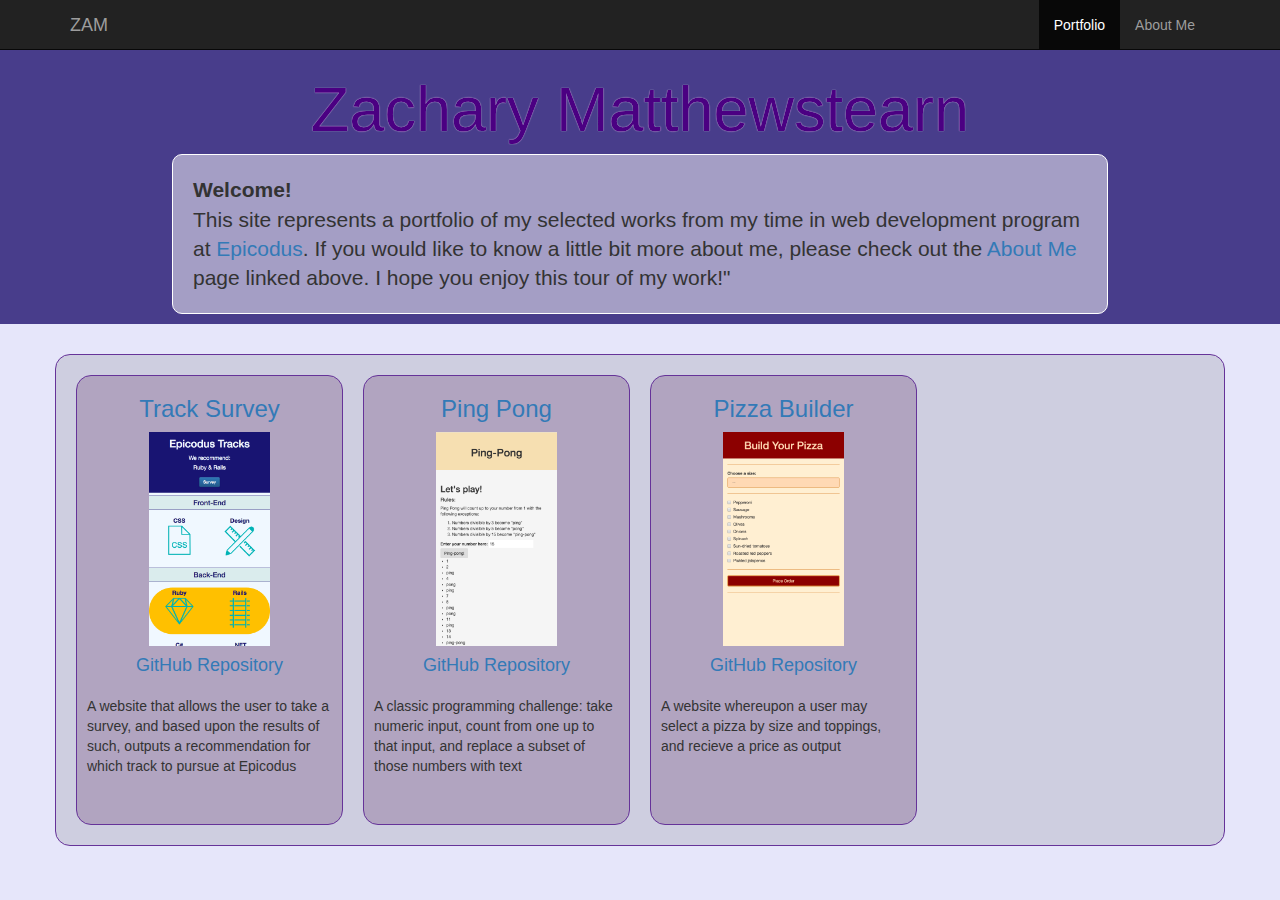
<file: index.html>
<!DOCTYPE html>
<html lang="en">
  <head>
    <link href="css/bootstrap.min.css" rel="stylesheet" type="text/css">
    <link href="css/styles.css" rel="stylesheet" type="text/css">
    <meta charset="utf-8">
    <meta name="viewport" content="width=device-width, initial-scale=1">
    <title>Zachary Matthewstearn</title>
  </head>
  <body>

    <!-- Navbar -->
    <div class="navbar navbar-inverse navbar-fixed-top">
      <div class="container">
        <a class="navbar-brand logo" href="#">ZAM</a>
        <ul class="nav navbar-nav navbar-right">
          <li class="pull-right"><a href="html/about.html">About Me</a></li>
          <li class="pull-right active"><a href="#">Portfolio</a></li>
        </ul>
      </div>
    </div>
    <!-- End Navbar -->

    <!-- Jumbotron -->
    <div class="jumbotron">
      <div class="container">
        <h1>Zachary Matthewstearn</h1>
        <p class="lead hidden-sm hidden-xs">
          <strong>Welcome!</strong><br>
          This site represents a portfolio of my selected works from my time in web development program at <a href="http://www.epicodus.com/">Epicodus</a>. If you would like to know a little bit more about me, please check out the <a href="html/about.html">About Me</a> page linked above. I hope you enjoy this tour of my work!"
        </p>
      </div>
    </div>
    <!-- End Jumbotron -->

    <!-- Main Content -->
    <div class="container main-content">
      <div class="row">
        <div class="col col-sm-6 col-md-4 col-lg-3">
          <div class="example">
            <a href="https://zacharymatthewstearn.github.io/trackSuggester/">
              <h3>Track Survey</h3>
              <img class="img-responsive" src="img/trackSuggester.png" alt="Track Survey">
            </a>
            <a href="https://github.com/zacharyMatthewstearn/trackSuggester">
              <h4>GitHub Repository</h4>
            </a>
            <div class="description">
              <p>
                A website that allows the user to take a survey, and based upon the results of such, outputs a recommendation for which track to pursue at Epicodus
              </p>
            </div>
          </div>
        </div>
        <div class="col col-sm-6 col-md-4 col-lg-3">
          <div class="example">
            <a href="https://zacharymatthewstearn.github.io/pingPong/">
              <h3>Ping Pong</h3>
              <img class="img-responsive" src="img/pingPong.png" alt="Ping Pong">
            </a>
            <a href="https://github.com/zacharyMatthewstearn/pingPong">
              <h4>GitHub Repository</h4>
            </a>
            <div class="description">
              <p>
                A classic programming challenge: take numeric input, count from one up to that input, and replace a subset of those numbers with text
              </p>
            </div>
          </div>
        </div>
        <div class="col col-sm-6 col-md-4 col-lg-3">
          <div class="example">
            <a href="https://zacharymatthewstearn.github.io/pizza/">
              <h3>Pizza Builder</h3>
              <img class="img-responsive" src="img/pizza.png" alt="Pizza Builder">
            </a>
            <a href="https://github.com/zacharyMatthewstearn/pizza">
              <h4>GitHub Repository</h4>
            </a>
            <div class="description">
              <p>
                A website whereupon a user may select a pizza by size and toppings, and recieve a price as output
              </p>
            </div>
          </div>
        </div>
      </div>
    </div>
    <!-- End Main Content -->

  </body>
</html>
</file>
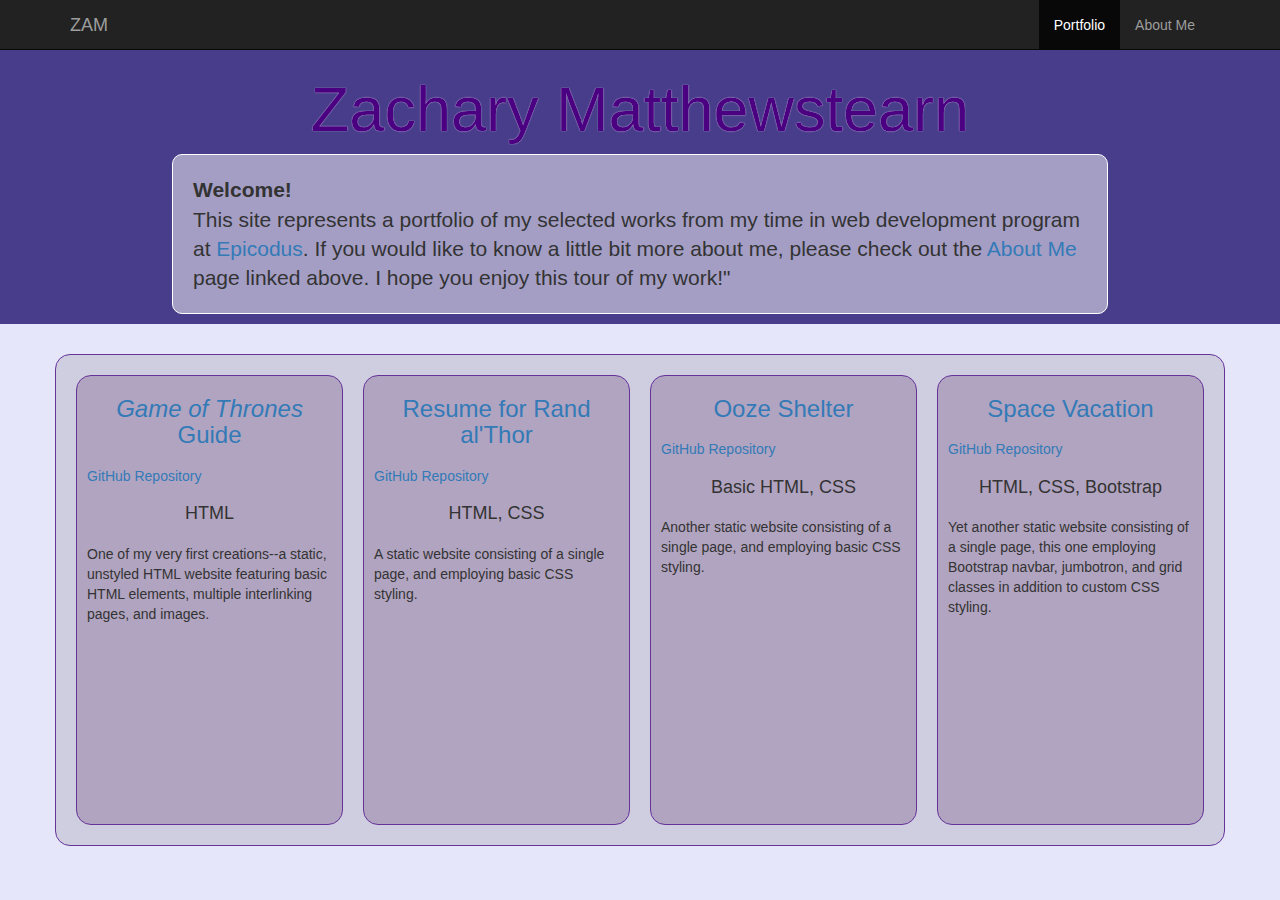
<file: html/index.html>
<!DOCTYPE html>
<html>
  <head>
    <link rel="stylesheet" href="https://maxcdn.bootstrapcdn.com/bootstrap/3.3.7/css/bootstrap.min.css" integrity="sha384-BVYiiSIFeK1dGmJRAkycuHAHRg32OmUcww7on3RYdg4Va+PmSTsz/K68vbdEjh4u" crossorigin="anonymous">
    <link href="../css/styles.css" rel="stylesheet" type="text/css">
    <meta charset="utf-8">
    <title>Zachary Matthewstearn</title>
  </head>
  <body>

    <!-- Navbar -->
    <div class="navbar navbar-inverse navbar-fixed-top">
      <div class="container">
        <a class="navbar-brand logo" href="#">ZAM</a>
        <ul class="nav navbar-nav navbar-right">
          <li class="pull-right"><a href="about.html">About Me</a></li>
          <li class="pull-right active"><a href="#">Portfolio</a></li>
        </ul>
      </div>
    </div>
    <!-- End Navbar -->

    <!-- Jumbotron -->
    <div class="jumbotron">
      <div class="container">
        <h1>Zachary Matthewstearn</h1>
        <p class="lead hidden-sm hidden-xs">
          <strong>Welcome!</strong><br>
          This site represents a portfolio of my selected works from my time in web development program at <a href="http://www.epicodus.com/">Epicodus</a>. If you would like to know a little bit more about me, please check out the <a href="about.html">About Me</a> page linked above. I hope you enjoy this tour of my work!"
        </p>
      </div>
    </div>
    <!-- End Jumbotron -->

    <!-- Main Content -->
    <div class="container main-content">
      <div class="row">
        <div class="col col-sm-6 col-md-3">
          <div class="example">
            <h3><span><a href="https://zacharymatthewstearn.github.io/our_GoT_page"><em>Game of Thrones</em> Guide</a></span></h3>
            <h5><a href="https://github.com/zacharyMatthewstearn/our_GoT_page">GitHub Repository</a></h5>
            <h4><span>HTML</span></h4>
            <div class="description">
              <p>
                One of my very first creations--a static, unstyled HTML website featuring basic HTML elements, multiple interlinking pages, and images.
              </p>
            </div>
          </div>
        </div>
        <div class="col col-sm-6 col-md-3">
          <div class="example">
            <h3><span><a href="https://zacharymatthewstearn.github.io/rand">Resume for Rand al'Thor</a></span></h3>
            <h5><a href="https://github.com/zacharyMatthewstearn/rand">GitHub Repository</a></h5>
            <h4><span>HTML, CSS</span></h4>
            <div class="description">
              <p>
                A static website consisting of a single page, and employing basic CSS styling.
              </p>
            </div>
          </div>
        </div>
        <div class="col col-sm-6 col-md-3">
          <div class="example">
            <h3><span><a href="https://zacharymatthewstearn.github.io/oozeShelter">Ooze Shelter</a></span></h3>
            <h5><a href="https://github.com/zacharyMatthewstearn/oozeShelter">GitHub Repository</a></h5>
            <h4><span>Basic HTML, CSS</span></h4>
            <div class="description">
              <p>
                Another static website consisting of a single page, and employing basic CSS styling.
              </p>
            </div>
          </div>
        </div>
        <div class="col col-sm-6 col-md-3">
          <div class="example">
            <h3><span><a href="https://zacharymatthewstearn.github.io/vacation">Space Vacation</a></span></h3>
            <h5><a href="https://github.com/zacharyMatthewstearn/vacation">GitHub Repository</a></h5>
            <h4><span>HTML, CSS, Bootstrap</span></h4>
            <div class="description">
              <p>
                Yet another static website consisting of a single page, this one employing Bootstrap navbar, jumbotron, and grid classes in addition to custom CSS styling.
              </p>
            </div>
          </div>
        </div>
      </div>
    </div>
    <!-- End Main Content -->

  </body>
</html>
</file>
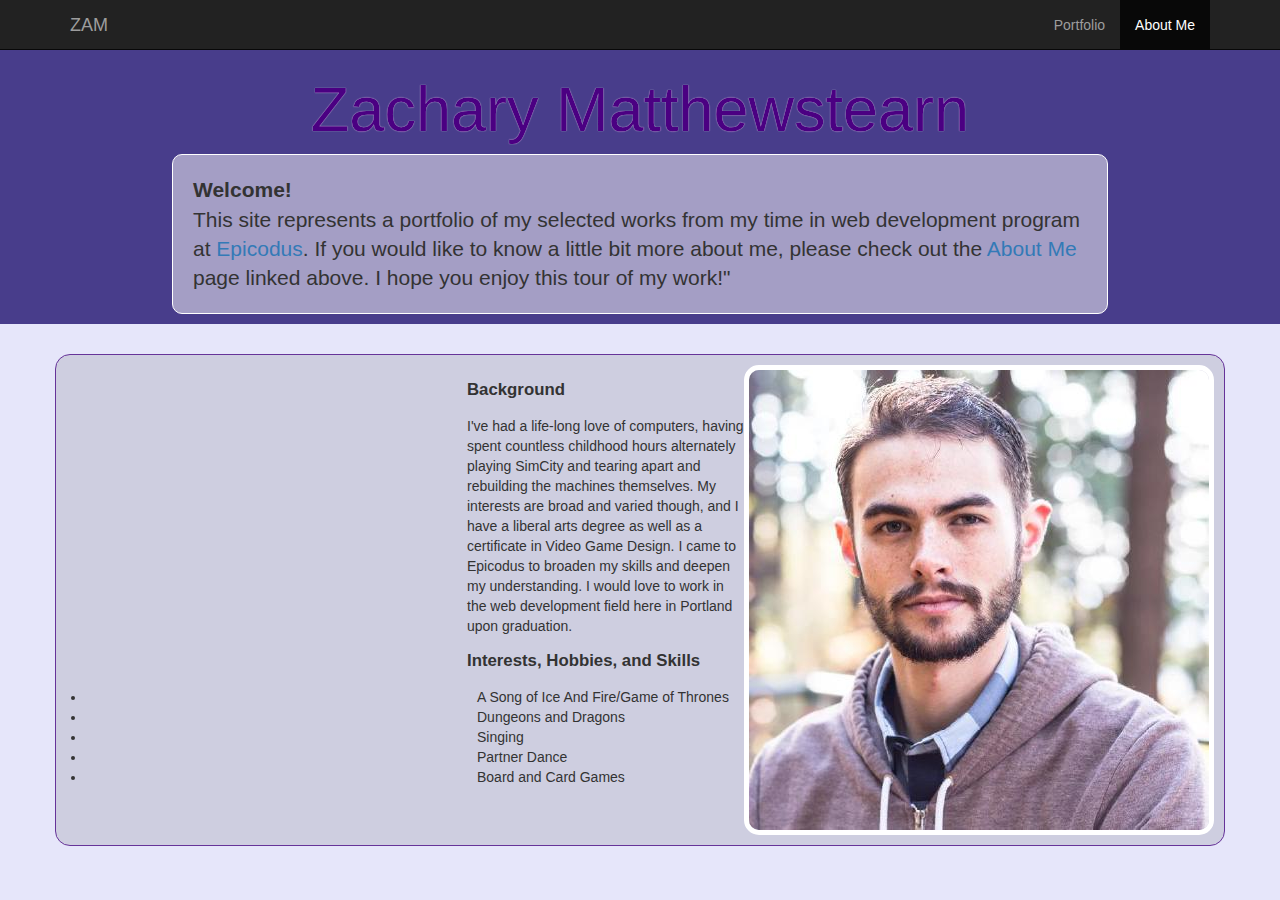
<file: html/about.html>
<!DOCTYPE html>
<html lang="en">
  <head>
    <link rel="stylesheet" href="https://maxcdn.bootstrapcdn.com/bootstrap/3.3.7/css/bootstrap.min.css" integrity="sha384-BVYiiSIFeK1dGmJRAkycuHAHRg32OmUcww7on3RYdg4Va+PmSTsz/K68vbdEjh4u" crossorigin="anonymous">
    <link href="../css/styles.css" rel="stylesheet" type="text/css">
    <meta charset="utf-8">
    <meta name="viewport" content="width=device-width, initial-scale=1">
    <title>Zachary Matthewstearn</title>
  </head>
  <body>

    <!-- Navbar -->
    <div class="navbar navbar-inverse navbar-fixed-top">
      <div class="container">
        <a class="navbar-brand" href="../index.html">ZAM</a>
        <ul class="nav navbar-nav navbar-right">
          <li class="pull-right active"><a href="#">About Me</a></li>
          <li class="pull-right"><a href="../index.html">Portfolio</a></li>
        </ul>
      </div>
    </div>
    <!-- End Navbar -->

    <!-- Jumbotron -->
    <div class="jumbotron">
      <div class="container">
        <h1>Zachary Matthewstearn</h1>
        <p class="lead hidden-sm hidden-xs">
          <strong>Welcome!</strong><br>
          This site represents a portfolio of my selected works from my time in web development program at <a href="http://www.epicodus.com/">Epicodus</a>. If you would like to know a little bit more about me, please check out the <a href="about.html">About Me</a> page linked above. I hope you enjoy this tour of my work!"
        </p>
      </div>
    </div>
    <!-- End Jumbotron -->

    <!-- Main Content -->
    <div class="container main-content">
      <img id="portrait" src="../img/portrait.jpeg" alt="portrait of Zachary Matthewstearn">
      <p class="about-heading">Background</p>
      <p>
        I've had a life-long love of computers, having spent countless childhood hours alternately playing SimCity and tearing apart and rebuilding the machines themselves. My interests are broad and varied though, and I have a liberal arts degree as well as a certificate in Video Game Design. I came to Epicodus to broaden my skills and deepen my understanding. I would love to work in the web development field here in Portland upon graduation.
      </p>
      <p class="about-heading">Interests, Hobbies, and Skills</p>
      <ul>
        <li><p>A Song of Ice And Fire/Game of Thrones</p></li>
        <li><p>Dungeons and Dragons</p></li>
        <li><p>Singing</p></li>
        <li><p>Partner Dance</p></li>
        <li><p>Board and Card Games</p></li>
      </ul>
    </div>
    <!-- End Main Content -->

  </body>
</html>
</file>
<file: css/styles.css>
body {
  margin: 0 auto;
  padding: 45px 0 0;
  background: lavender;
  font-family: "Arial Black", Gadget, sans-serif;
  min-width: 317px;
}
.navbar,
.navbar .container ul,
.navbar .container ul li,
.navbar .container ul li a{
  margin: 0;
  padding: 0;
  height: 50px;
}
.navbar .container ul li a{
  padding: 15px 15px 5px;
}
.jumbotron {
  padding: 1rem 0;
  margin: 0;
  background: darkslateblue;
}
.jumbotron .container {
  padding: 0;
}
.jumbotron .container h1 {
  text-align: center;
  margin: 0;
  text-shadow: 0 0 1px white;
  color: indigo;
}
.jumbotron .lead {
  background: rgba(255,255,255,.5);
  border-radius: 1rem;
  border: 1px solid white;
  padding: 2rem;
  margin: 2rem;
}
.row {
  margin: 0;
  padding: 0;
}
div.container div.row div.col {
  padding: 1rem;
  margin-bottom: 0;
}
.main-content {
  padding: 1rem;
  overflow: auto;
  margin-bottom: 1rem;
}
.about-heading {
  font-weight: bold;
  font-size: 1.2em;
  padding: .8em 0;
}
div.example {
  background: rgba(64,0,64,.2);
  padding: 1rem;
  border: 1px solid rebeccapurple;
  border-radius: 15px;
  margin: 0 auto;
  height: 450px;
}
div.example img {
  display: block;
  max-height: 50%;
  margin: 0 auto;
}
br {
  line-height: 4rem;
}
img#portrait {
  border-radius: 15px;
  border: 5px solid white;
  float: right;
  max-width: 50%;
}
h3,
h4 {
  padding: 1rem 0;
  margin: 0;
  text-align: center;
}
h4 {
  margin-bottom: 1rem;
}
p {
  font-family: Verdana, Geneva, sans-serif;
  max-width: 346px;
  margin: 0 auto;
}
div.jumbotron p.lead {
  max-width: none;
  width: 80%;
  margin: 0 auto;
}
ul {
  padding-left: 2rem;
}




@media only screen and (min-width: 544px) {

}

@media only screen and (min-width: 768px) {
  .jumbotron {
    margin-bottom: 3rem;
  }
  .jumbotron h1 {
    padding: 2rem 0 1rem;
  }
  .col {
    margin-bottom: 1rem;
  }
  .main-content {
    background: rgba(0,0,0,.1);
    border: 1px solid rebeccapurple;
    border-radius: 15px;
    margin: 2rem auto;
  }
}
</file>
